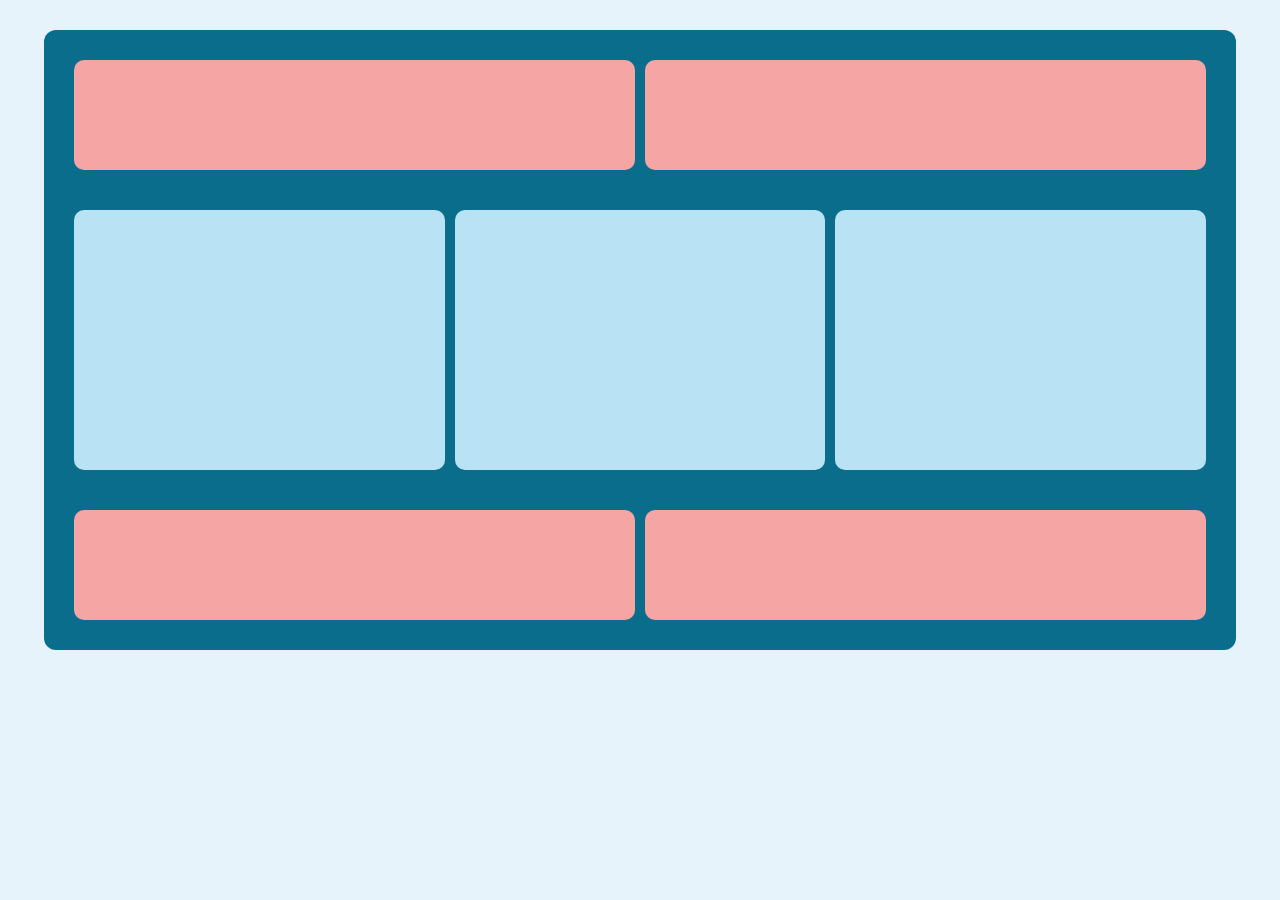
<file: displayTable/index.html>
<!DOCTYPE html>
<html lang="ru">
<head>
  <meta charset="UTF-8">
  <meta name="viewport" content="width=device-width">
  <title>Практическая работа — display: table</title>
  <link rel="stylesheet" href="style.css">
</head>
<body>

  <div class="page">

    <header class="table header">
      <div class="row">
        <div class="cell"></div>
        <div class="cell"></div>
      </div>
    </header>

    <main class="table main">
      <div class="row">
        <section class="cell"></section>
        <section class="cell"></section>
        <aside class="cell"></aside>
      </div>
    </main>

    <footer class="table footer">
      <div class="row">
        <div class="cell"></div>
        <div class="cell"></div>
      </div>
    </footer>

  </div>

</body>
</html>
</file>
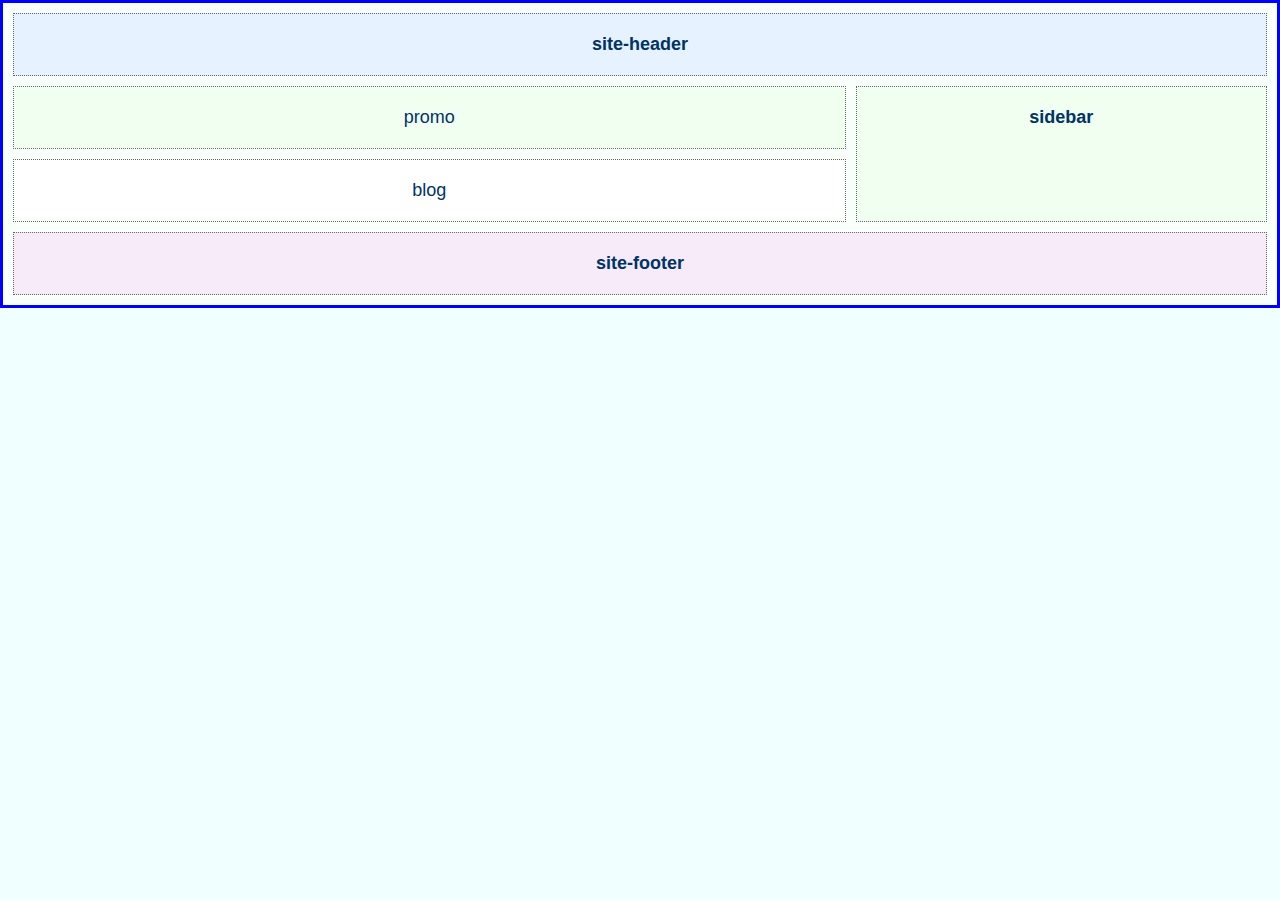
<file: work10/index.html>
<!DOCTYPE html>
<html lang="ru">
<head>
  <meta charset="utf-8" />
  <meta name="viewport" content="width=device-width,initial-scale=1" />
  <title>Index Grid</title>
  <link rel="stylesheet" href="style.css">
</head>
<body>
  <div class="index-grid">
    <header class="site-header">site-header</header>

    <div class="promo">promo</div>
    <aside class="sidebar">sidebar</aside>

    <section class="blog">blog</section>

    <footer class="site-footer">site-footer</footer>
  </div>
</body>
</html>
</file>
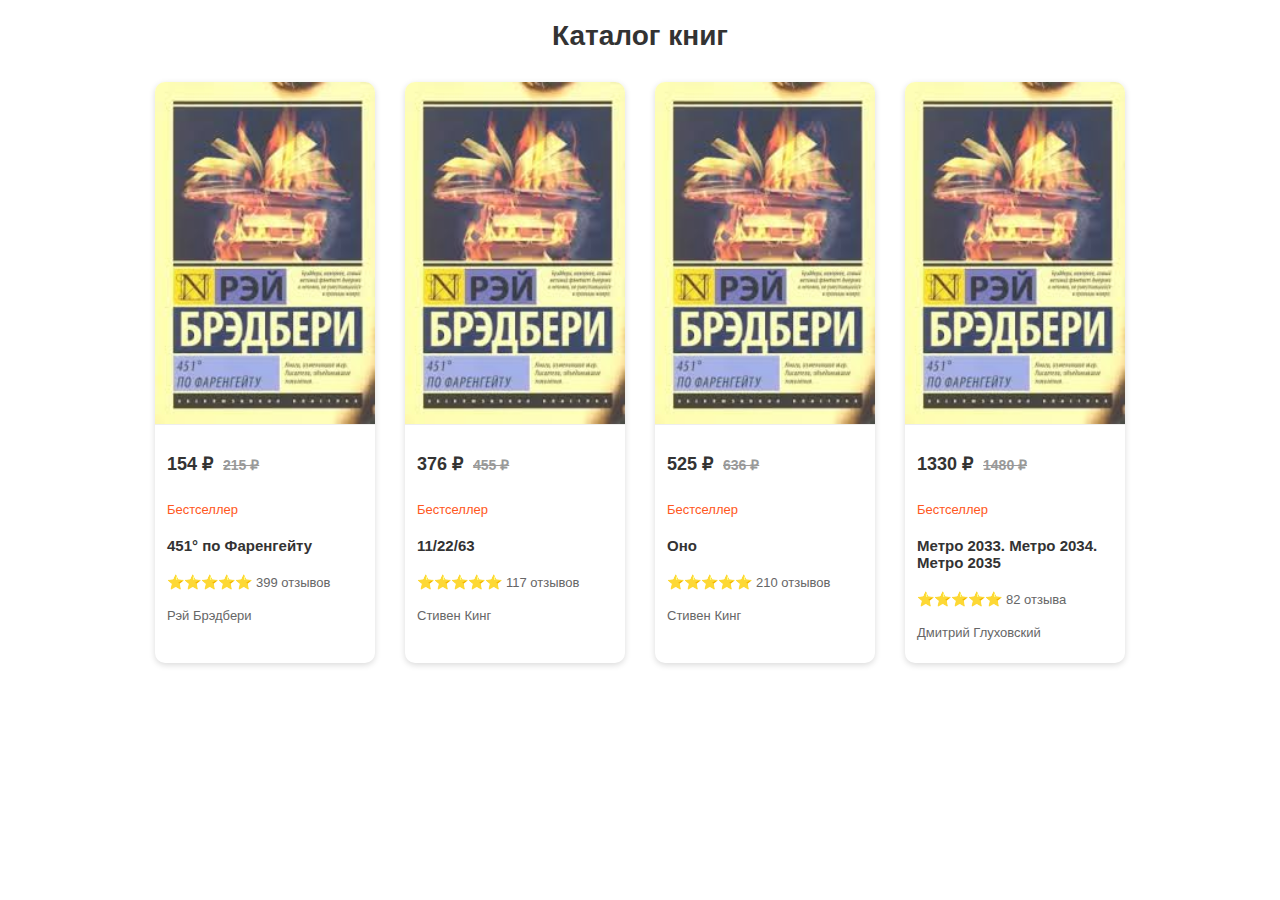
<file: work9/index.html>
<!DOCTYPE html>
<html lang="ru">
<head>
    <meta charset="UTF-8">
    <meta name="viewport" content="width=device-width, initial-scale=1.0">
    <title>Каталог книг</title>
    <link rel="stylesheet" href="style.css">
</head>
<body>
    <h1>Каталог книг</h1>

    <div class="product-list">
        <div class="product-card">
            <img src="./images/book.jpeg" alt="451° по Фаренгейту">
            <div class="product-info">
                <p class="price">154 ₽ <span class="old-price">215 ₽</span></p>
                <p class="tag">Бестселлер</p>
                <p class="title">451° по Фаренгейту</p>
                <div class="rating">
                    <span>⭐️⭐️⭐️⭐️⭐️</span>
                    <span class="reviews">399 отзывов</span>
                </div>
                <p class="author">Рэй Брэдбери</p>
            </div>
        </div>

        <div class="product-card">
            <img src="./images/book.jpeg" alt="11/22/63">
            <div class="product-info">
                <p class="price">376 ₽ <span class="old-price">455 ₽</span></p>
                <p class="tag">Бестселлер</p>
                <p class="title">11/22/63</p>
                <div class="rating">
                    <span>⭐️⭐️⭐️⭐️⭐️</span>
                    <span class="reviews">117 отзывов</span>
                </div>
                <p class="author">Стивен Кинг</p>
            </div>
        </div>

        <div class="product-card">
            <img src="./images/book.jpeg" alt="Оно">
            <div class="product-info">
                <p class="price">525 ₽ <span class="old-price">636 ₽</span></p>
                <p class="tag">Бестселлер</p>
                <p class="title">Оно</p>
                <div class="rating">
                    <span>⭐️⭐️⭐️⭐️⭐️</span>
                    <span class="reviews">210 отзывов</span>
                </div>
                <p class="author">Стивен Кинг</p>
            </div>
        </div>

        <div class="product-card">
            <img src="./images/book.jpeg" alt="Метро 2033. Метро 2034. Метро 2035">
            <div class="product-info">
                <p class="price">1330 ₽ <span class="old-price">1480 ₽</span></p>
                <p class="tag">Бестселлер</p>
                <p class="title">Метро 2033. Метро 2034. Метро 2035</p>
                <div class="rating">
                    <span>⭐️⭐️⭐️⭐️⭐️</span>
                    <span class="reviews">82 отзыва</span>
                </div>
                <p class="author">Дмитрий Глуховский</p>
            </div>
        </div>
    </div>
</body>
</html>
</file>
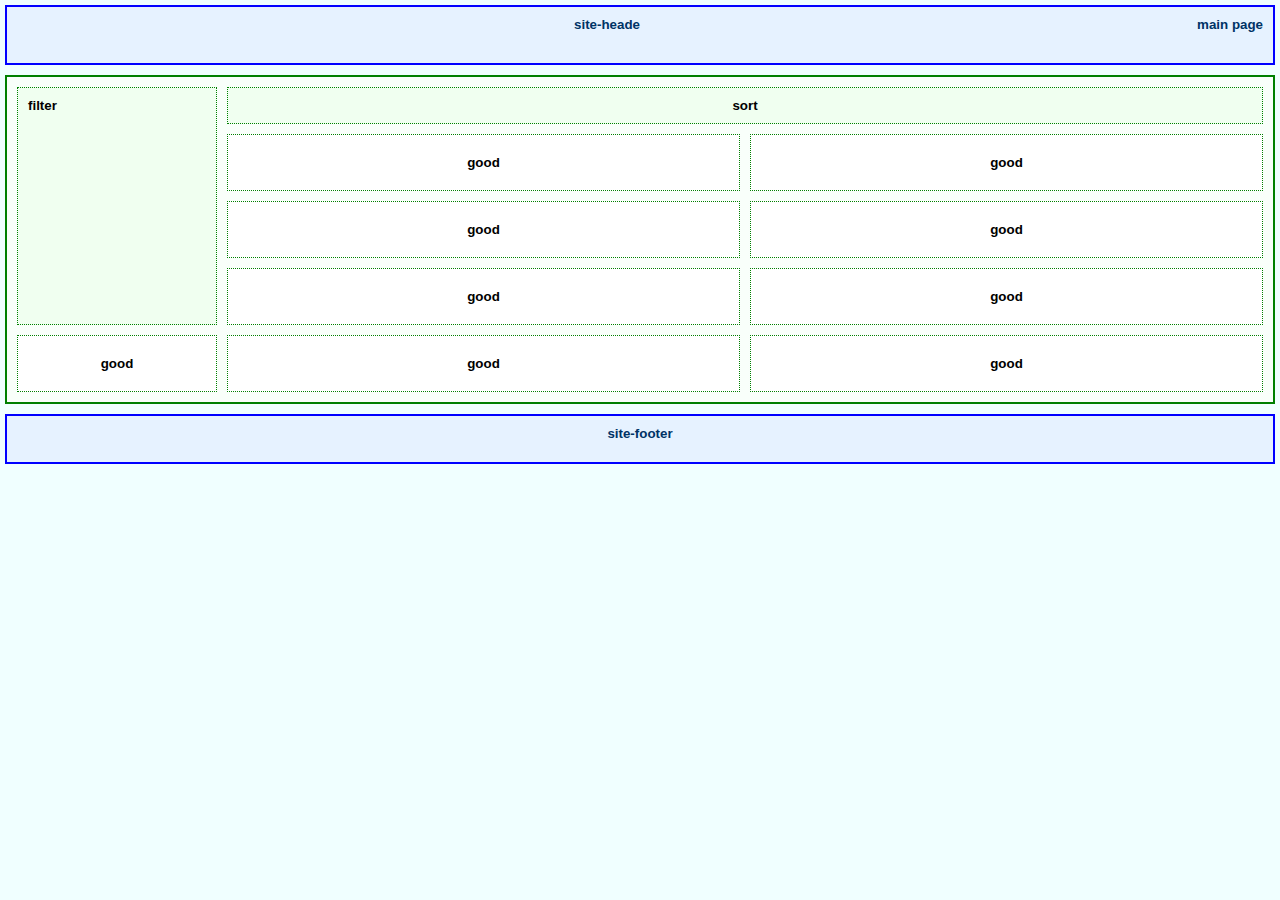
<file: work10/katalog.html>
<!DOCTYPE html>
<html lang="en">
<head>
    <meta charset="UTF-8">
    <link rel="stylesheet" href="./style2.css" type="text/css">
    <meta name="viewport" content="width=device-width, initial-scale=1.0">
    <title>Document</title>
</head>
<body class = "inner-grid">
    <header>site-heade <a href="./index.html">main page</a></header>
    <main class = "catalog-grid">
        <div class="filter">filter</div>
        <div class="sort">sort</div>
        <div class="good">good</div>
        <div class="good">good</div>
        <div class="good">good</div>
        <div class="good">good</div>
        <div class="good">good</div>
        <div class="good">good</div>
        <div class="good">good</div>
        <div class="good">good</div>
        <div class="good">good</div>
    </main>
    <footer>site-footer</footer>
</body>
</html>
</file>
<file: displayTable/style.css>
body {
  margin: 0;
  padding: 0;
  font-family: Arial, sans-serif;
  background: #e6f3fa;
}

.page {
  width: 90%;
  margin: 30px auto;
  background: #0a6d8c;
  padding: 20px;
  border-radius: 12px;
}

.table {
  display: table;
  width: 100%;
  border-spacing: 10px;
  margin-bottom: 20px;
}

.row {
  display: table-row;
}

.cell {
  display: table-cell;
  text-align: center;
  vertical-align: middle;
  font-weight: bold;
  color: #333;
  border-radius: 10px;
  padding: 20px;
}

.header .cell {
  background: #f6a5a5;
  height: 70px;
  width: 50%;
}

.main .cell {
  background: #b9e3f5;
  height: 220px;
  width: 33.3%;
}

.footer .cell {
  background: #f6a5a5;
  height: 70px;
  width: 50%;
}

.footer {
  margin-bottom: 0;
}
</file>
<file: work10/style.css>
* {
  box-sizing: border-box;
}

body {
  margin: 0;
  background-color: azure;
  font-family: 'Lucida Sans', Geneva, Verdana, sans-serif;
  font-size: 10pt;
}

header, footer {
  border: 2px solid blue;
  background-color: #e6f2ff;
  padding: 10px;
  text-align: center;
  font-weight: bold;
  color: #003366;
}

.index-grid {
  display: grid;
  grid-template-columns: 1fr 1fr 1fr; 
  grid-template-rows: auto auto auto auto; 
  gap: 10px;
  padding: 10px;
  border: 3px solid blue;
  background-color: #f9fffa;
}

.index-grid > * {
  border: 1px dotted #666;
  text-align: center;
  padding: 20px;
  font-size: 18px;
  background-color: #ffffff;
  color: #003366;
}

.site-header {
  grid-column: 1 / 4;
  grid-row: 1 / 2;
  background-color: #e6f2ff;
  font-weight: bold;
}

.promo {
  grid-column: 1 / 3;
  grid-row: 2 / 3;
  background-color: #f0fff0;
}

.sidebar {
  grid-column: 3 / 4;
  grid-row: 2 / 4;
  background-color: #f0fff0;
  font-weight: bold;
}

.blog {
  grid-column: 1 / 3;
  grid-row: 3 / 4;
  background-color: #ffffff;
}

.site-footer {
  grid-column: 1 / 4;
  grid-row: 4 / 5;
  background-color: #e6f2
}
</file>
<file: work9/style.css>
body {
    font-family: Arial, sans-serif;
    background-color: #fff;
    margin: 20px;
    color: #333;
}

h1 {
    text-align: center;
    margin-bottom: 30px;
    font-size: 28px;
}

.product-list {
    display: flex;
    flex-wrap: wrap;
    justify-content: center;
    gap: 30px;
}

.product-card {
    display: flex;
    flex-direction: column;
    width: 220px;
    background: #fff;
    border-radius: 10px;
    box-shadow: 0 2px 6px rgba(0,0,0,0.15);
    overflow: hidden;
}

.product-card img {
    width: 100%;
    height: auto;
    border-bottom: 1px solid #eee;
}

.product-info {
    display: flex;
    flex-direction: column;
    gap: 5px;
    padding: 10px 12px;
}

.discount {
    display: inline-block;
    background-color: #ff4081;
    color: #fff;
    font-weight: bold;
    padding: 3px 6px;
    border-radius: 6px;
    font-size: 14px;
    align-self: flex-start;
}

.price {
    font-size: 18px;
    font-weight: bold;
}

.old-price {
    text-decoration: line-through;
    color: #999;
    font-size: 14px;
    margin-left: 5px;
}

.tag {
    color: #ff5722;
    font-size: 13px;
    margin-top: 4px;
}

.title {
    font-weight: bold;
    font-size: 15px;
    margin-top: 2px;
}

.author {
    font-size: 13px;
    color: #666;
}

.rating {
    display: flex;
    align-items: center;
    gap: 4px;
    font-size: 14px;
    color: #ffb400;
}

.reviews {
    color: #666;
    font-size: 13px;
}
</file>
<file: work10/style2.css>
body {
    background-color: azure;
    font-family: 'Lucida Sans', Geneva, Verdana, sans-serif;
    font-size: 10pt;
    margin: 0;
}

header, footer {
    border: 2px solid blue;
    background-color: #e6f2ff;
    padding: 10px;
    text-align: center;
    font-weight: bold;
    color: #003366;
}

a {
    float: right;
    color: #003366;
    text-decoration: none;
}

.inner-grid {
    display: grid;
    grid-template-rows: 60px auto 50px;
    gap: 10px;
    padding: 5px;
}

.catalog-grid {
    display: grid;
    grid-template-columns: 200px 1fr 1fr;
    grid-template-rows: auto 1fr 1fr 1fr;
    gap: 10px;
    padding: 10px;
    border: 2px solid green;
    background-color: #f9fffa;
}

.filter {
    border: 1px dotted green;
    background-color: #f0fff0;
    grid-column: 1 / 2;
    grid-row: 1 / 5;
    padding: 10px;
    font-weight: bold;
}

.sort {
    border: 1px dotted green;
    background-color: #f0fff0;
    grid-column: 2 / 4;
    grid-row: 1 / 2;
    text-align: center;
    padding: 10px;
    font-weight: bold;
}

.good {
    border: 1px dotted green;
    background-color: #ffffff;
    text-align: center;
    padding: 20px 0;
    font-weight: bold;
}

footer {
    background-color: #e6f2ff;
    color: #003366;
}
</file>
